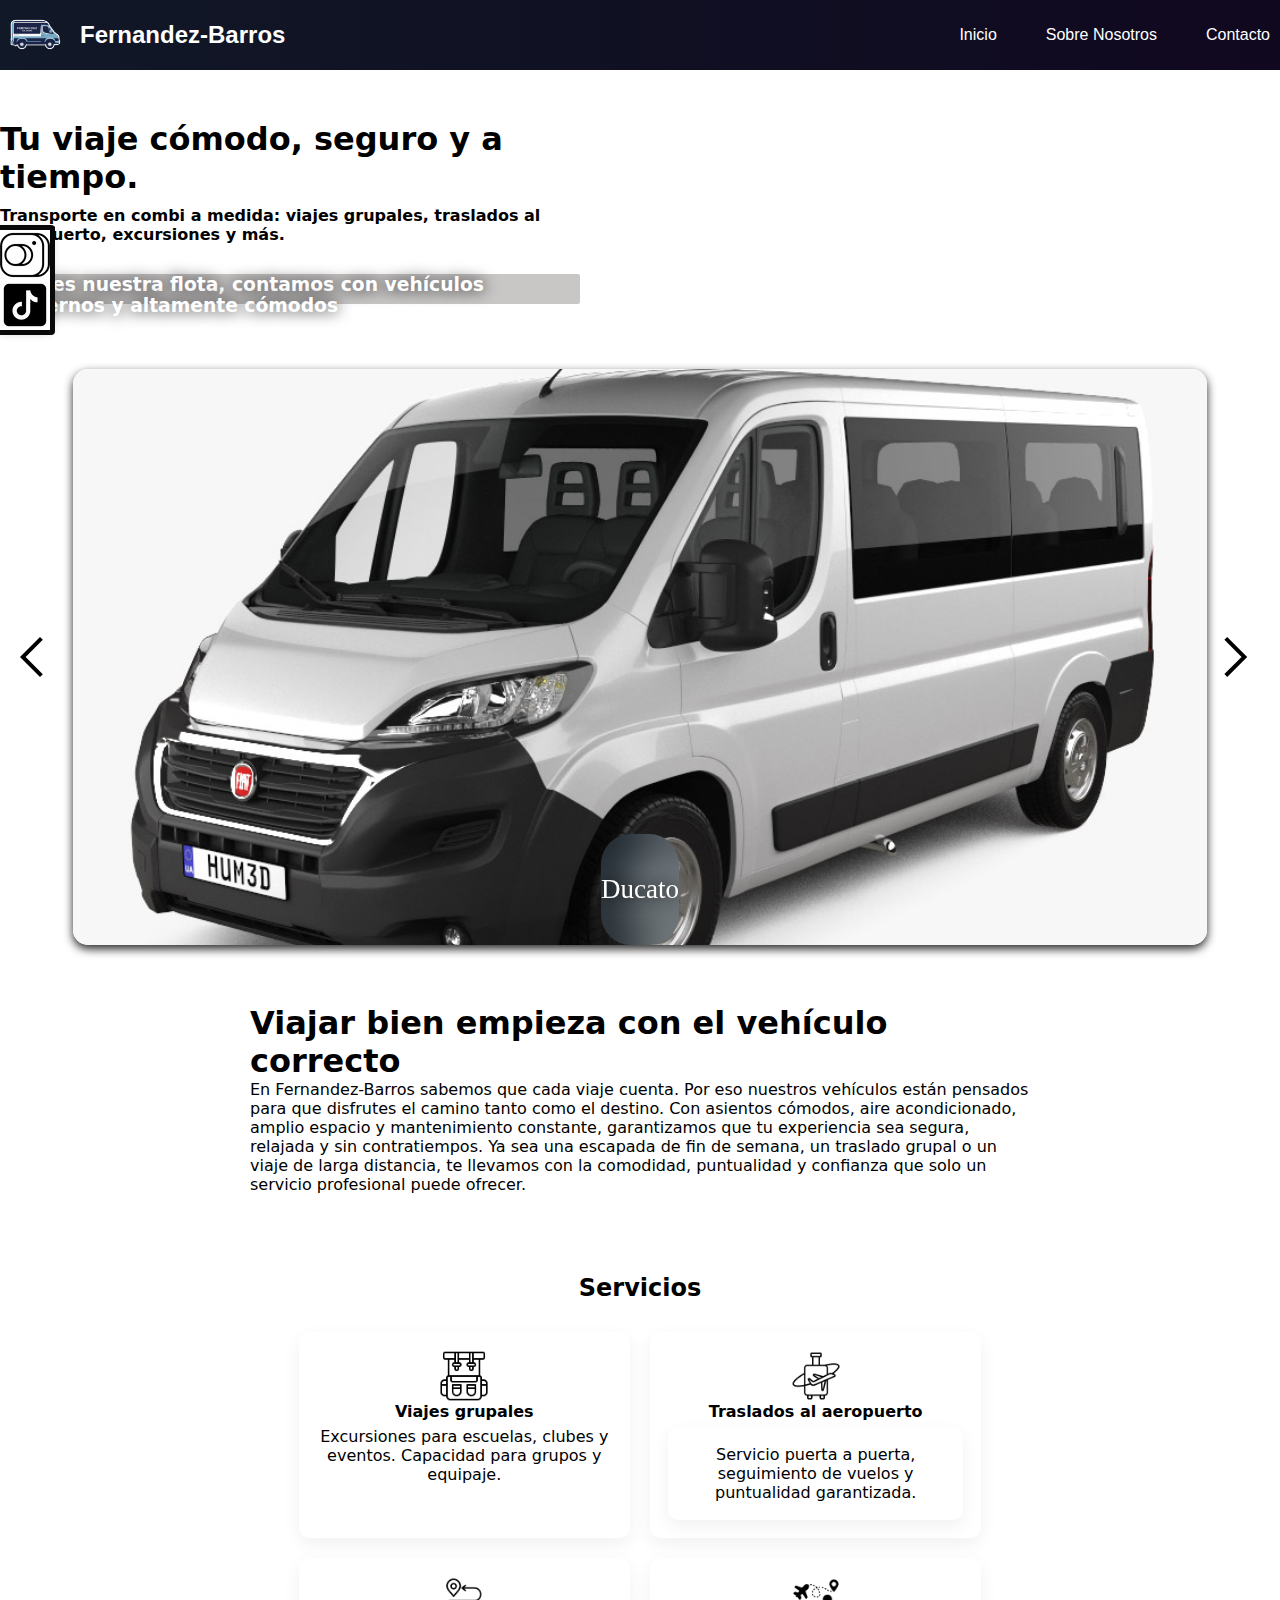
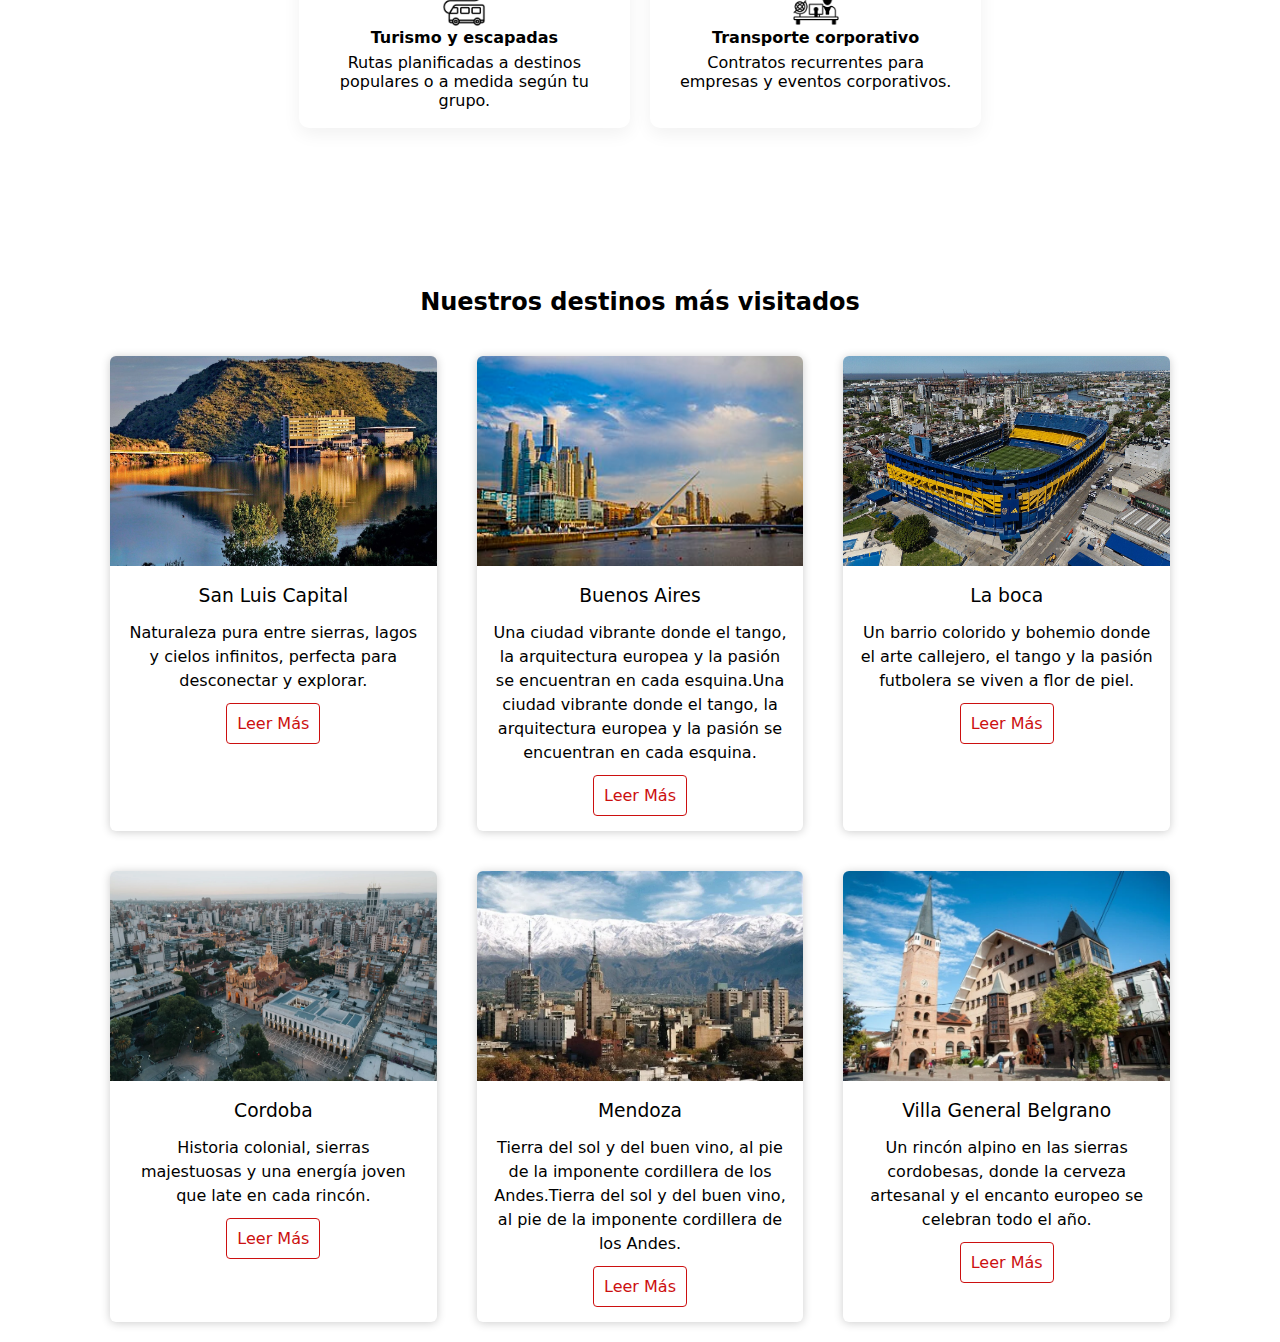
<file: Index.html>
<!DOCTYPE html>
<html lang="en">

<head>
    <meta charset="UTF-8">
    <meta name="viewport" content="width=device-width, initial-scale=1.0">
    <title>Document</title>
    <link rel="stylesheet" href="estilos.css">
</head>

<body>
    <header>
        <div class="logo">
            <img src="Imagenes/Logo.png" alt="F">
            <h2 class="Nombre-empresa">Fernandez-Barros</h2>
        </div>
        <nav class="menu">
            <a href="Index.html" class="nav-link">Inicio</a>
            <a href="Sobre Nostros/SobreNosotros.html" class="nav-link">Sobre Nosotros</a>
            <a href="Formulario/Formulario.html" class="nav-link">Contacto</a>
        </nav>

    </header>
    <div class="partesuperior">
        <h1>Tu viaje cómodo, seguro y a tiempo.</h1>
        <h4>Transporte en combi a medida: viajes grupales, traslados al aeropuerto, excursiones y más.</h4>
        <h3>Esta es nuestra flota, contamos con vehículos modernos y altamente cómodos</h3>

    </div>
    <div class="carrusel">
        <div class="botonizq" id="atras"><img src="Imagenes/atras.svg" alt="flecha-izquierda"></div>
        <div class="slider-carrusel">
            <div id="imagen">
                <img class="div-deslizador" src="Imagenes/Ducato.jpg">
            </div>
            <div class="texto-deslizador" id="texto-deslizador">
                <h3>Ducato</h3>
                <p>Vehículo FIAT Ducato que cuenta con capacidad de 12 pasajeros</p>
            </div>
        </div>
        <div class="botonder" id="adelante"><img src="Imagenes/adelante.svg" alt="flecha-derecha"></div>
    </div>
    <div class="parteinferior">
        <h1>Viajar bien empieza con el vehículo correcto</h1>
        <p>En Fernandez-Barros sabemos que cada viaje cuenta. Por eso nuestros vehículos están pensados para que
            disfrutes el camino tanto como el destino. Con asientos cómodos, aire acondicionado, amplio espacio y
            mantenimiento constante, garantizamos que tu experiencia sea segura, relajada y sin contratiempos. Ya sea
            una escapada de fin de semana, un traslado grupal o un viaje de larga distancia, te llevamos con la
            comodidad, puntualidad y confianza que solo un servicio profesional puede ofrecer.
        </p>
    </div>
    <section id="services" class="section">
        <h2>Servicios</h2>
        <div class="services">
            <div class="card">
                <img src="Imagenes/paquete-de-bolsas.png" alt="">
                <h4>Viajes grupales</h4>
                <p class="muted">Excursiones para escuelas, clubes y eventos. Capacidad para grupos y equipaje.</p>
            </div>
            <div class="card">
                <img src="Imagenes/traslados-aeropuertos.png" alt="">
                <h4>Traslados al aeropuerto</h4>
                <p class="card">Servicio puerta a puerta, seguimiento de vuelos y puntualidad garantizada.</p>
            </div>
            <div class="card">
                <img src="Imagenes/viaje.png" alt="">
                <h4>Turismo y escapadas</h4>
                <p class="muted">Rutas planificadas a destinos populares o a medida según tu grupo.</p>
            </div>
            <div class="card">
                <img src="Imagenes/viajes-empresariales.png" alt="">
                <h4>Transporte corporativo</h4>
                <p class="muted">Contratos recurrentes para empresas y eventos corporativos.</p>
            </div>
        </div>
    </section>
    <section class="section2">
        <h2>Nuestros destinos más visitados</h2>
    </section>
    <div class="contenedor-tarjeta">
        <div class="tarjeta">
            <figure>
                <img src="Imagenes/Potrero de los Funes-1606996478.jpg" alt="">
            </figure>
            <div class="contenido">
                <h3>San Luis Capital</h3>
                <p>Naturaleza pura entre sierras, lagos y cielos infinitos, perfecta para desconectar y explorar.</p>
                <a href="#">Leer Más</a>
            </div>
        </div>
        <div class="tarjeta">
            <figure>
                <img src="Imagenes/PuertoMadero.jpg" alt="">
            </figure>
            <div class="contenido">
                <h3>Buenos Aires</h3>
                <p>Una ciudad vibrante donde el tango, la arquitectura europea y la pasión se encuentran en cada esquina.Una ciudad vibrante donde el tango, la arquitectura europea y la pasión se encuentran en cada esquina.</p>
                <a href="#">Leer Más</a>
            </div>
        </div>
        <div class="tarjeta">
            <figure>
                <img src="Imagenes/LaBombonera.jpg" alt="">
            </figure>
            <div class="contenido">
                <h3>La boca</h3>
                <p>Un barrio colorido y bohemio donde el arte callejero, el tango y la pasión futbolera se viven a flor de piel.</p>
                <a href="#">Leer Más</a>
            </div>
        </div>

    </div>
    <div class="contenedor-tarjeta">
        <div class="tarjeta">
            <figure>
                <img src="Imagenes/Cordoba.jpg" alt="">
            </figure>
            <div class="contenido">
                <h3>    Cordoba</h3>
                <p>Historia colonial, sierras majestuosas y una energía joven que late en cada rincón.</p>
                <a href="#">Leer Más</a>
            </div>
        </div>
        <div class="tarjeta">
            <figure>
                <img src="Imagenes/Mendoza.webp" alt="">
            </figure>
            <div class="contenido">
                <h3>Mendoza</h3>
                <p>Tierra del sol y del buen vino, al pie de la imponente cordillera de los Andes.Tierra del sol y del buen vino, al pie de la imponente cordillera de los Andes.</p>
                <a href="#">Leer Más</a>
            </div>
        </div>
        <div class="tarjeta">
            <figure>
                <img src="Imagenes/VILLA.jpg" alt="">
            </figure>
            <div class="contenido">
                <h3>Villa General Belgrano</h3>
                <p>Un rincón alpino en las sierras cordobesas, donde la cerveza artesanal y el encanto europeo se celebran todo el año.</p>
                <a href="#">Leer Más</a>
            </div>
        </div>

    </div>
    <div class="contenedor-barra">
        <div class="iconosocial">
            <a href="https://www.instagram.com" class="icono-insta">
                <span id="title">Instagram</span>
                <img src="Imagenes/icons8-instagram.gif" alt="Insta">
            </a>
            <a href="https://www.tiktok.com" class="icono-tiktok">
                <span id="title">TikTok</span>
                <img src="Imagenes/icons8-tik-tok.gif" alt="">
            </a>
        </div>
    </div>
</body>
<script src="JS.js"></script>

</html>
</file>
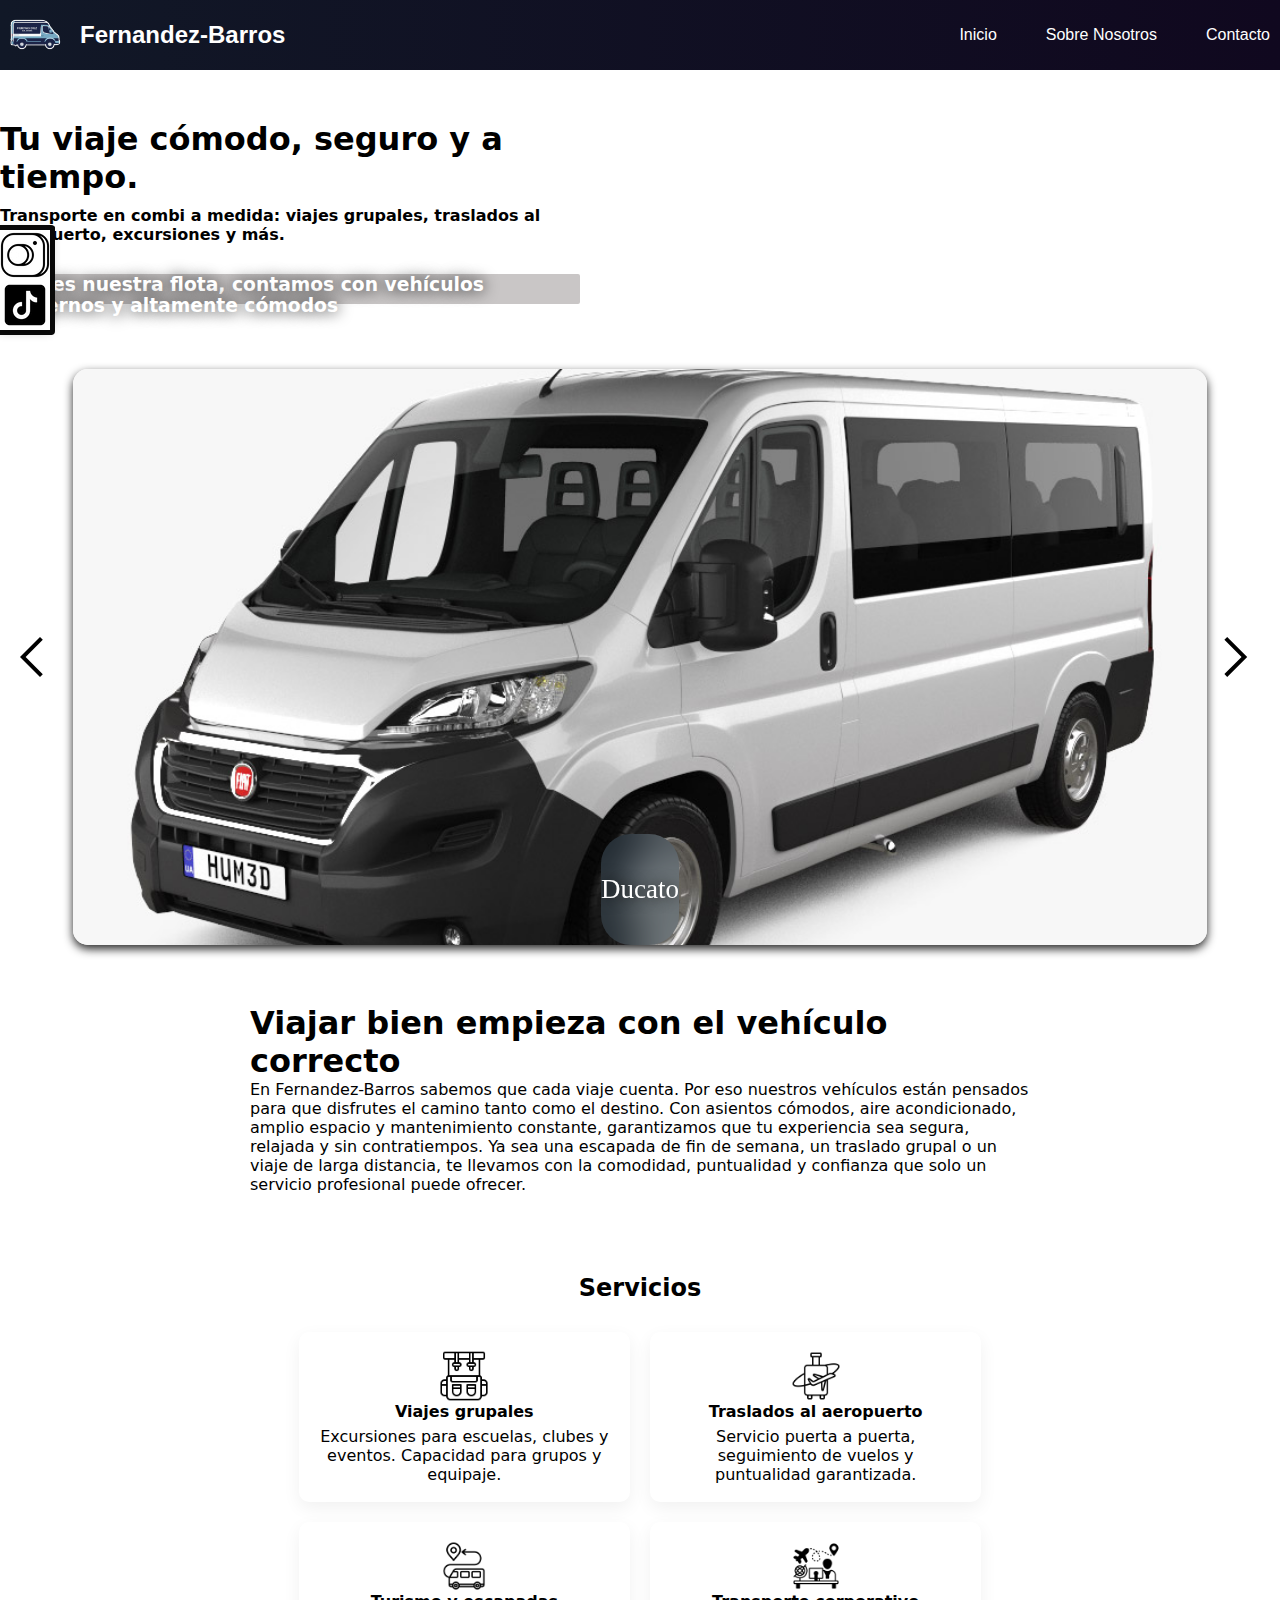
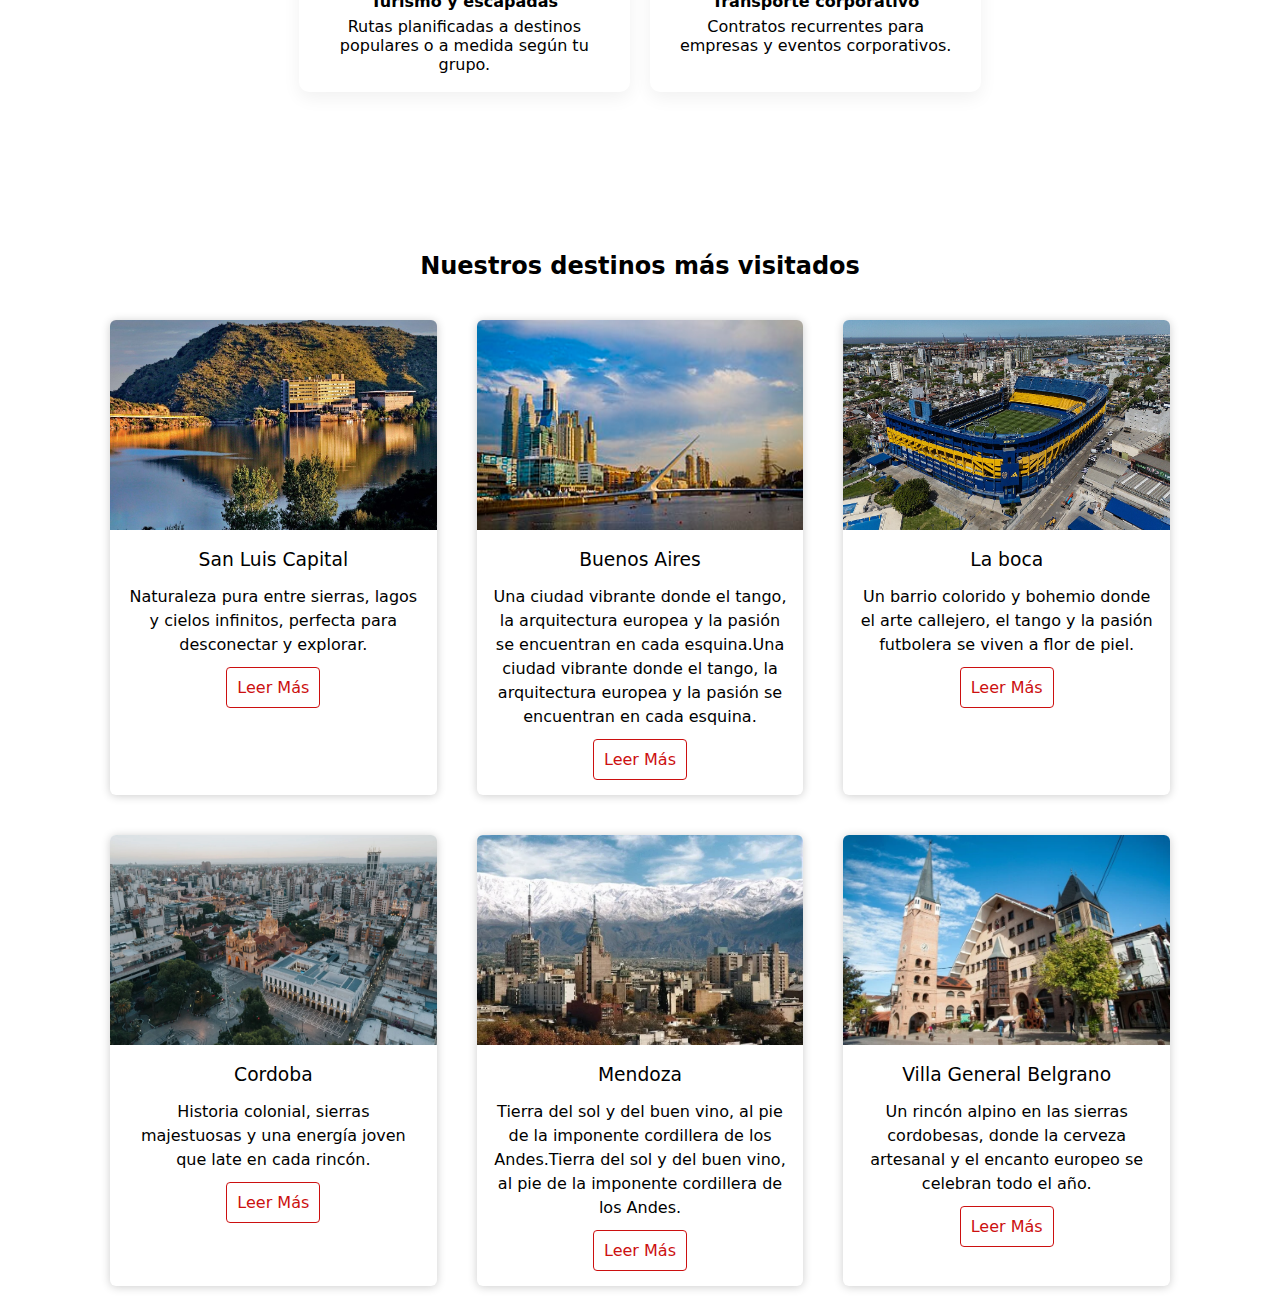
<file: index.html>
<!DOCTYPE html>
<html lang="en">

<head>
    <meta charset="UTF-8">
    <meta name="viewport" content="width=device-width, initial-scale=1.0">
    <title>Integrador web 1 Fernandez-Barros</title>
    <link rel="stylesheet" href="estilos.css">
</head>

<body>
    <header>
        <div class="logo">
            <img src="Imagenes/Logo.png" alt="F">
            <h2 class="Nombre-empresa">Fernandez-Barros</h2>
        </div>
        <nav class="menu">
            <a href="index.html" class="nav-link">Inicio</a>
            <a href="Sobre Nostros/SobreNosotros.html" class="nav-link">Sobre Nosotros</a>
            <a href="Formulario/Formulario.html" class="nav-link">Contacto</a>
        </nav>

    </header>
    <div class="partesuperior">
        <h1>Tu viaje cómodo, seguro y a tiempo.</h1>
        <h4>Transporte en combi a medida: viajes grupales, traslados al aeropuerto, excursiones y más.</h4>
        <h3>Esta es nuestra flota, contamos con vehículos modernos y altamente cómodos</h3>

    </div>
    <div class="carrusel">
        <div class="botonizq" id="atras"><img src="Imagenes/atras.svg" alt="flecha-izquierda"></div>
        <div class="slider-carrusel">
            <div id="imagen">
                <img class="div-deslizador" src="Imagenes/Ducato.jpg">
            </div>
            <div class="texto-deslizador" id="texto-deslizador">
                <h3>Ducato</h3>
                <p>Vehículo FIAT Ducato que cuenta con capacidad de 12 pasajeros</p>
            </div>
        </div>
        <div class="botonder" id="adelante"><img src="Imagenes/adelante.svg" alt="flecha-derecha"></div>
    </div>
    <div class="parteinferior">
        <h1>Viajar bien empieza con el vehículo correcto</h1>
        <p>En Fernandez-Barros sabemos que cada viaje cuenta. Por eso nuestros vehículos están pensados para que
            disfrutes el camino tanto como el destino. Con asientos cómodos, aire acondicionado, amplio espacio y
            mantenimiento constante, garantizamos que tu experiencia sea segura, relajada y sin contratiempos. Ya sea
            una escapada de fin de semana, un traslado grupal o un viaje de larga distancia, te llevamos con la
            comodidad, puntualidad y confianza que solo un servicio profesional puede ofrecer.
        </p>
    </div>
    <section id="services" class="section">
        <h2>Servicios</h2>
        <div class="services">
            <div class="card">
                <img src="Imagenes/paquete-de-bolsas.png" alt="">
                <h4>Viajes grupales</h4>
                <p>Excursiones para escuelas, clubes y eventos. Capacidad para grupos y equipaje.</p>
            </div>
            <div class="card">
                <img src="Imagenes/traslados-aeropuertos.png" alt="">
                <h4>Traslados al aeropuerto</h4>
                <p>Servicio puerta a puerta, seguimiento de vuelos y puntualidad garantizada.</p>
            </div>
            <div class="card">
                <img src="Imagenes/viaje.png" alt="">
                <h4>Turismo y escapadas</h4>
                <p>Rutas planificadas a destinos populares o a medida según tu grupo.</p>
            </div>
            <div class="card">
                <img src="Imagenes/viajes-empresariales.png" alt="">
                <h4>Transporte corporativo</h4>
                <p>Contratos recurrentes para empresas y eventos corporativos.</p>
            </div>
        </div>
    </section>
    <section class="section2">
        <h2>Nuestros destinos más visitados</h2>
    </section>
    <div class="contenedor-tarjeta">
        <div class="tarjeta">
            <figure>
                <img src="Imagenes/Potrero de los Funes-1606996478.jpg" alt="">
            </figure>
            <div class="contenido">
                <h3>San Luis Capital</h3>
                <p>Naturaleza pura entre sierras, lagos y cielos infinitos, perfecta para desconectar y explorar.</p>
                <a href="#">Leer Más</a>
            </div>
        </div>
        <div class="tarjeta">
            <figure>
                <img src="Imagenes/PuertoMadero.jpg" alt="">
            </figure>
            <div class="contenido">
                <h3>Buenos Aires</h3>
                <p>Una ciudad vibrante donde el tango, la arquitectura europea y la pasión se encuentran en cada
                    esquina.Una ciudad vibrante donde el tango, la arquitectura europea y la pasión se encuentran en
                    cada esquina.</p>
                <a href="#">Leer Más</a>
            </div>
        </div>
        <div class="tarjeta">
            <figure>
                <img src="Imagenes/LaBombonera.jpg" alt="">
            </figure>
            <div class="contenido">
                <h3>La boca</h3>
                <p>Un barrio colorido y bohemio donde el arte callejero, el tango y la pasión futbolera se viven a flor
                    de piel.</p>
                <a href="#">Leer Más</a>
            </div>
        </div>

    </div>
    <div class="contenedor-tarjeta">
        <div class="tarjeta">
            <figure>
                <img src="Imagenes/Cordoba.jpg" alt="">
            </figure>
            <div class="contenido">
                <h3> Cordoba</h3>
                <p>Historia colonial, sierras majestuosas y una energía joven que late en cada rincón.</p>
                <a href="#">Leer Más</a>
            </div>
        </div>
        <div class="tarjeta">
            <figure>
                <img src="Imagenes/Mendoza.webp" alt="">
            </figure>
            <div class="contenido">
                <h3>Mendoza</h3>
                <p>Tierra del sol y del buen vino, al pie de la imponente cordillera de los Andes.Tierra del sol y del
                    buen vino, al pie de la imponente cordillera de los Andes.</p>
                <a href="#">Leer Más</a>
            </div>
        </div>
        <div class="tarjeta">
            <figure>
                <img src="Imagenes/VILLA.jpg" alt="">
            </figure>
            <div class="contenido">
                <h3>Villa General Belgrano</h3>
                <p>Un rincón alpino en las sierras cordobesas, donde la cerveza artesanal y el encanto europeo se
                    celebran todo el año.</p>
                <a href="#">Leer Más</a>
            </div>
        </div>

    </div>
    <div class="contenedor-barra">
        <div class="iconosocial">
            <a href="https://www.instagram.com" class="icono-insta">
                <span id="title">Instagram</span>
                <img src="Imagenes/icons8-instagram.gif" alt="Insta">
            </a>
            <a href="https://www.tiktok.com" class="icono-tiktok">
                <span id="title">TikTok</span>
                <img src="Imagenes/icons8-tik-tok.gif" alt="">
            </a>
        </div>
    </div>
</body>
<script src="js.js"></script>

</html>
</file>
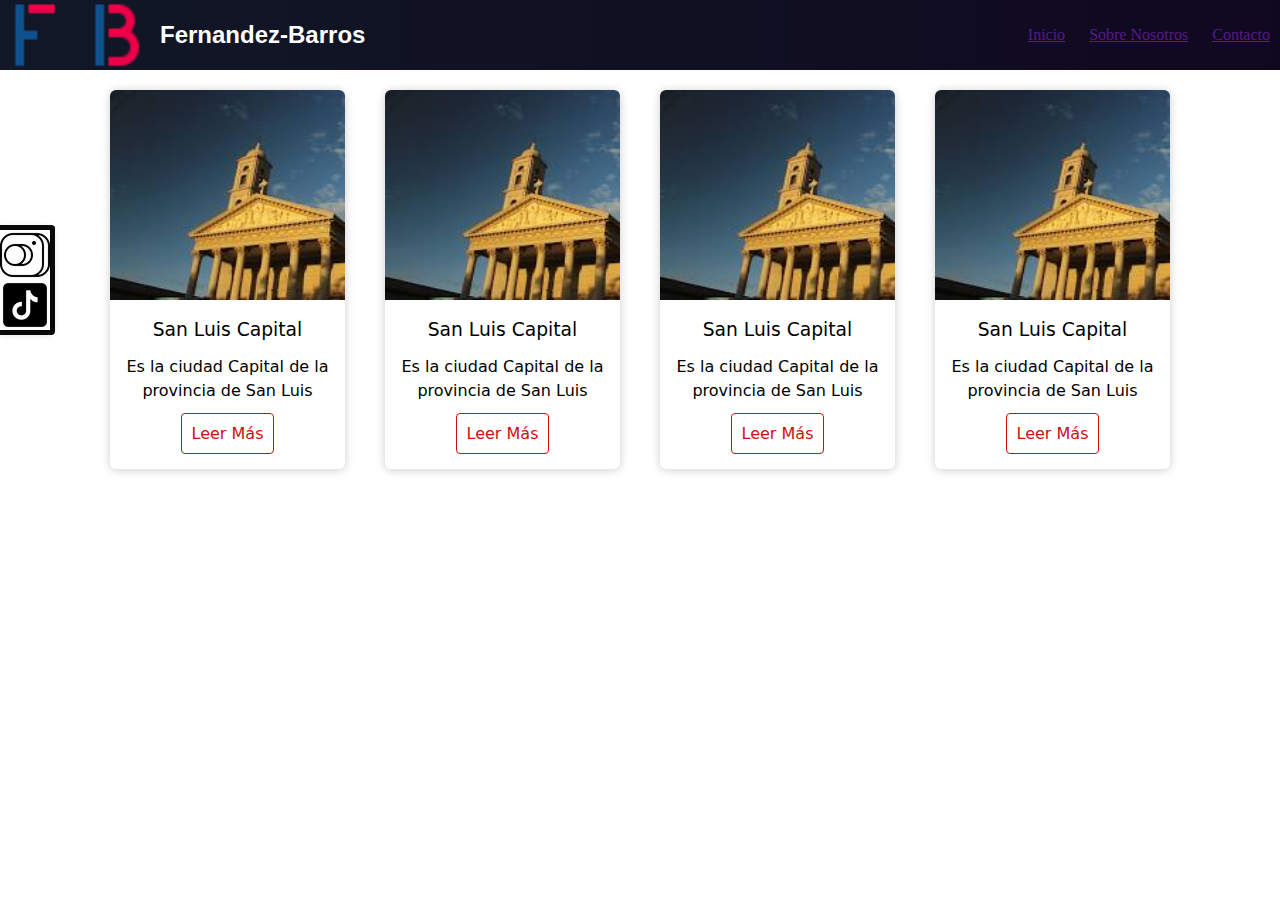
<file: Destinos.html>
<!DOCTYPE html>
<html lang="en">

<head>
    <meta charset="UTF-8">
    <meta name="viewport" content="width=device-width, initial-scale=1.0">
    <link rel="stylesheet" href="estilos.css">
    <title>Document</title>
</head>

<body>
    <header>
        <div class="logo">
            <img src="Imagenes/icons8-f-32.png" alt="F">
            <img src="Imagenes/icons8-b-32.png" alt="B">
            <h2 class="Nombre-empresa">Fernandez-Barros</h2>
        </div>
        <nav>
            <a href="" class="nav-link">Inicio</a>
            <a href="" class="nav-link">Sobre Nosotros</a>
            <a href="" class="nav-link">Contacto</a>
        </nav>
    </header>

    <div class="contenedor-tarjeta">
        <div class="tarjeta">
            <figure>
                <img src="Imagenes/San Luis.jpeg" alt="">
            </figure>
            <div class="contenido">
                <h3>San Luis Capital</h3>
                <p>Es la ciudad Capital de la provincia de San Luis</p>
                <a href="#">Leer Más</a>
            </div>
        </div>
        <div class="tarjeta">
            <figure>
                <img src="Imagenes/San Luis.jpeg" alt="">
            </figure>
            <div class="contenido">
                <h3>San Luis Capital</h3>
                <p>Es la ciudad Capital de la provincia de San Luis</p>
                <a href="#">Leer Más</a>
            </div>
        </div>
        <div class="tarjeta">
            <figure>
                <img src="Imagenes/San Luis.jpeg" alt="">
            </figure>
            <div class="contenido">
                <h3>San Luis Capital</h3>
                <p>Es la ciudad Capital de la provincia de San Luis</p>
                <a href="#">Leer Más</a>
            </div>
        </div>
        <div class="tarjeta">
            <figure>
                <img src="Imagenes/San Luis.jpeg" alt="">
            </figure>
            <div class="contenido">
                <h3>San Luis Capital</h3>
                <p>Es la ciudad Capital de la provincia de San Luis</p>
                <a href="#">Leer Más</a>
            </div>
        </div>
    </div>
    <div class="contenedor-barra">
        <div class="iconosocial">
            <a href="https://www.instagram.com" class="icono-insta">
                <span id="title">Instagram</span>
                <img src="Imagenes/icons8-instagram.gif" alt="Insta">
            </a>
            <a href="https://www.tiktok.com" class="icono-tiktok">
                <span id="title">TikTok</span>
                <img src="Imagenes/icons8-tik-tok.gif" alt="">
            </a>
        </div>
</body>

</html>
</file>
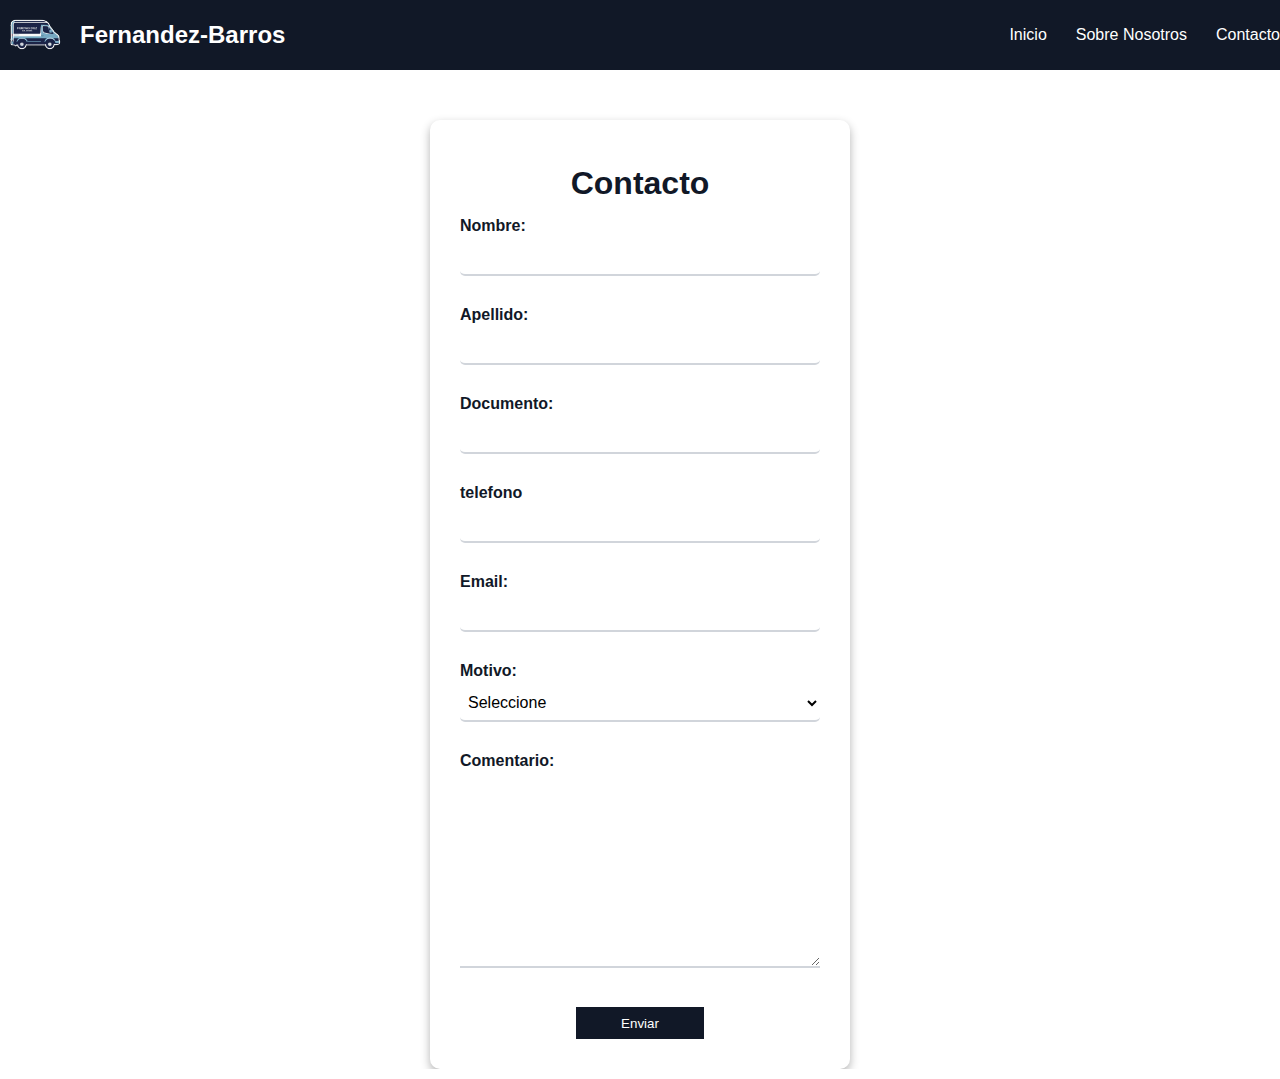
<file: Formulario/Formulario.html>
<!DOCTYPE html>
<html lang="en">

<head>
    <meta charset="UTF-8">
    <meta name="viewport" content="width=device-width, initial-scale=1.0">
    <title>Contacto</title>
    <link rel="stylesheet" href="EstiloFormulario.css">
</head>

<body>
    <header>
        <div class="logo">
            <img src="Imagenes/Logo.png" alt="F">
            <h2 class="Nombre-empresa">Fernandez-Barros</h2>
        </div>
        <nav class="menu">
            <a href="../index.html" class="nav-link">Inicio</a>
            <a href="../Sobre Nostros/SobreNosotros.html" class="nav-link">Sobre Nosotros</a>
            <a href="Formulario.html" class="nav-link">Contacto</a>
        </nav>
    </header>

    <form id="formulario" action="" novalidate>
        <h1> Contacto</h1>
        <div>
            <label for="nombre"> Nombre:</label>
            <input type="text" id="nombre" name="nombre" pattern="[A-Za-zÁÉÍÓÚáéíóúñÑ ]+" required>
        </div>
        <div>
            <label for="apellido"> Apellido:</label>
            <input type="text" id="apellido" name="apellido" pattern="[A-Za-zÁÉÍÓÚáéíóúñÑ ]+" required>
        </div>
        <div>
            <label for="dni"> Documento:</label>
            <input type="text" id="dni" name="dni" minlength="7" maxlength="8" required>
        </div>
        <div>
            <label for="telefono"> telefono</label>
            <input type="text" id="telefono" name="telefono" minlength="7" maxlength="15" required>
        </div>
        <div>
            <label for="email"> Email:</label>
            <input type="text" id="email" name="email" required>
        </div>
        <div>
            <label for="motivo"> Motivo:</label>
            <select id="motivo" name="motivo" required>
                <option value="">Seleccione</option>
                <option value="viaje">Viaje Larga Distancia</option>
                <option value="recorrido">Recorrido por la Ciudad</option>
                <option value="traslado">Traslado empresarial</option>
            </select>
        </div>
        <div>
            <label for="comentario"> Comentario:</label>
            <textarea id="comentario" name="comentario" rows="10" cols="10" required></textarea>
        </div>
        <div class="center">
            <button type="submit">Enviar</button>
        </div>
    </form>
    <div id="errores"></div>
    <div id="mensajes" class="mensajes"></div>
</body>
<script defer src="JsFormulario.js"> </script>

</html>
</file>
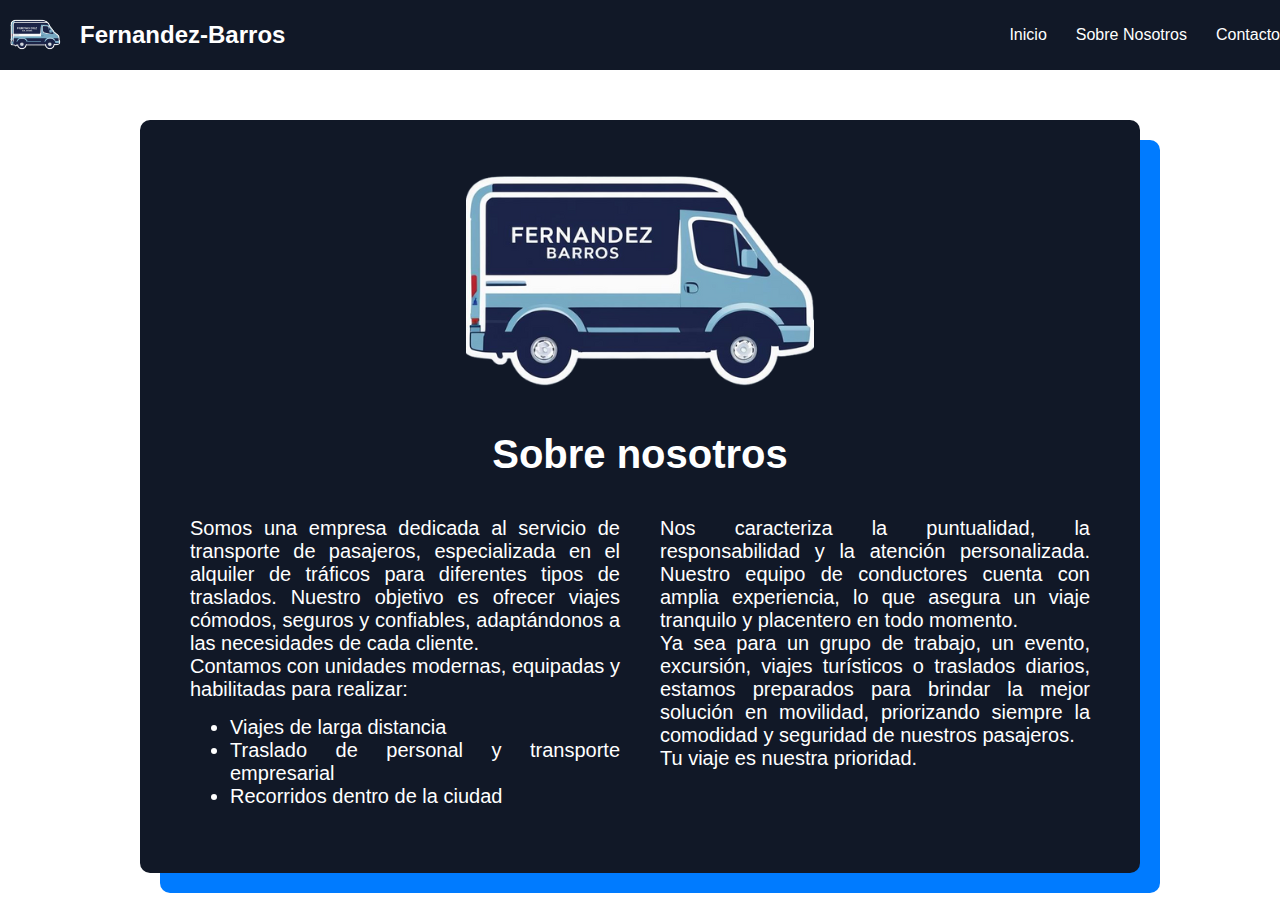
<file: Sobre Nostros/SobreNosotros.html>
<!DOCTYPE html>
<html lang="en">

<head>
  <meta charset="UTF-8">
  <meta name="viewport" content="width=device-width, initial-scale=1.0">
  <title>Sobre Nostros</title>
   <link rel="stylesheet" href="EstiloSobreNostros.css">
</head>

<body>
    <header>
        <div class="logo">
            <img src="Imagenes/Logo.png" alt="F">
            <h2 class="Nombre-empresa">Fernandez-Barros</h2>
        </div>
        <nav class="menu">
            <a href="../Index.html" class="nav-link">Inicio</a>
            <a href="SobreNosotros.html" class="nav-link">Sobre Nosotros</a>
            <a href="../Formulario/Formulario.html" class="nav-link">Contacto</a>
        </nav>

    </header>
    <section class="nosotros">
    <div class="imagen">
        <img src="Imagenes/Logo2.png">
    </div>
    <h1> Sobre nosotros </h1>
    
    <div class= "columnas">
        <div class="columna">
            <p>Somos una empresa dedicada al servicio de transporte de pasajeros, especializada en el alquiler de tráficos para diferentes tipos de traslados. Nuestro objetivo es ofrecer viajes cómodos, seguros y confiables, adaptándonos a las necesidades de cada cliente.<br>

                Contamos con unidades modernas, equipadas y habilitadas para realizar:<br>
                <ul>
                    <li>Viajes de larga distancia</li>
                    <li>Traslado de personal y transporte empresarial </li>
                    <li>Recorridos dentro de la ciudad </li>
                </ul>
            </p>
        </div>
        <div class = "columna"> 
            <p>Nos caracteriza la puntualidad, la responsabilidad y la atención personalizada. Nuestro equipo de conductores cuenta con amplia experiencia, lo que asegura un viaje tranquilo y placentero en todo momento.<br>

                Ya sea para un grupo de trabajo, un evento, excursión, viajes turísticos o traslados diarios, estamos preparados para brindar la mejor solución en movilidad, priorizando siempre la comodidad y seguridad de nuestros pasajeros.<br>

                Tu viaje es nuestra prioridad.
            </p>
        </div>
    </div>
    </section>
</body>

</html>
</file>
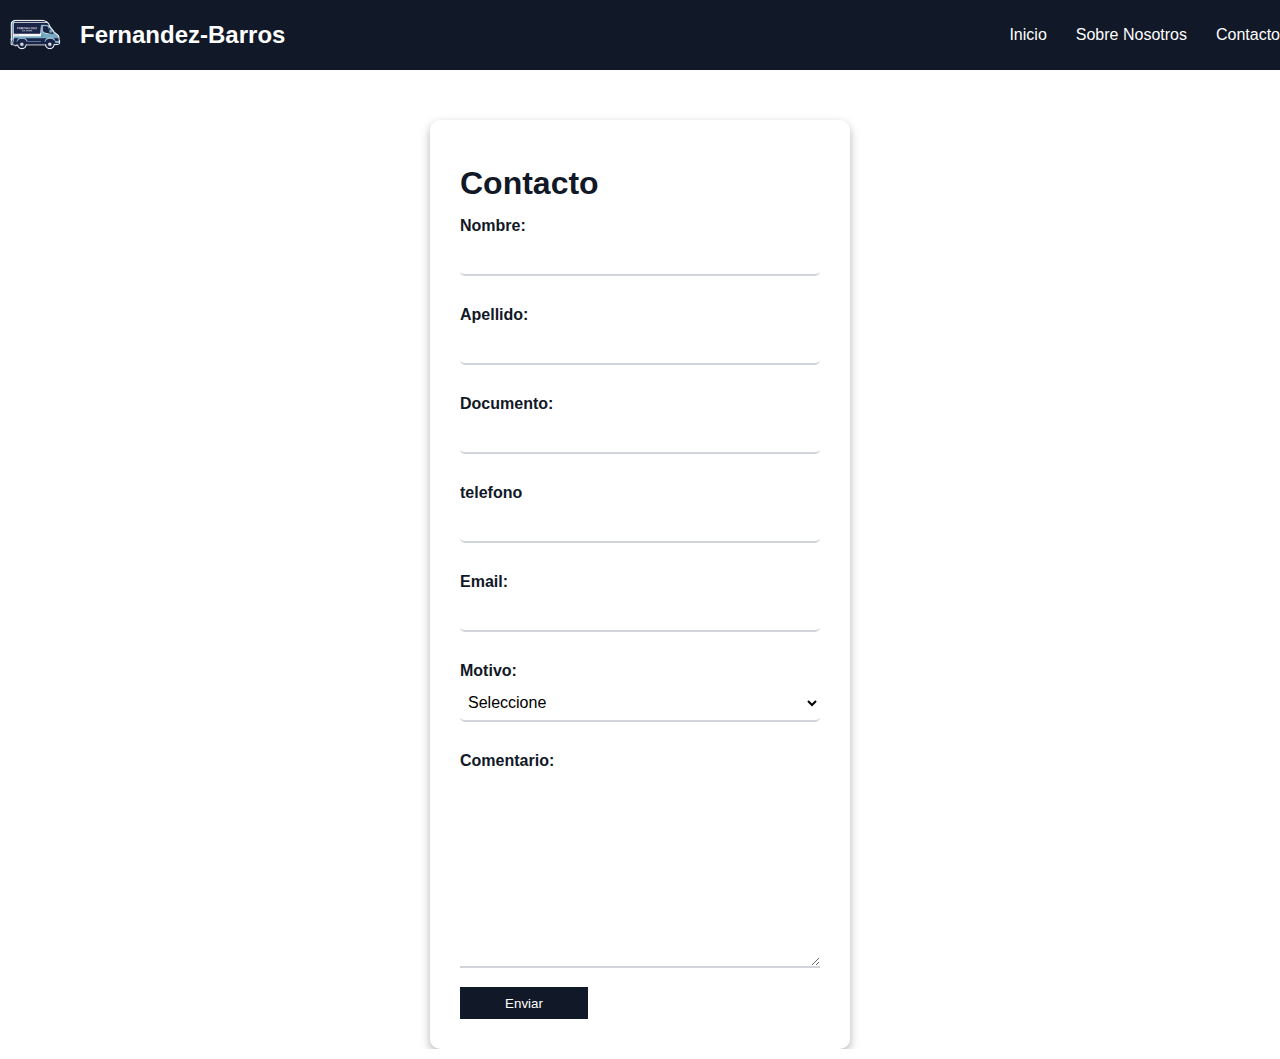
<file: Integrador/Formulario/Formulario.html>
<!DOCTYPE html>
<html lang="en">

<head>
  <meta charset="UTF-8">
  <meta name="viewport" content="width=device-width, initial-scale=1.0">
  <title>Contacto</title>
    <link rel="stylesheet" href="EstiloFormulario.css">
</head>

<body>
   <header>
        <div class="logo">
            <img src="Imagenes/Logo.png" alt="F">
            <h2 class="Nombre-empresa">Fernandez-Barros</h2>
        </div>
        <nav class="menu">
            <a href="../Index.html" class="nav-link">Inicio</a>
            <a href="../Sobre Nostros/SobreNosotros.html" class="nav-link">Sobre Nosotros</a>
            <a href="Formulario.html" class="nav-link">Contacto</a>
        </nav>
    </header> 

    <form id = "formulario" action="" >
        <h1> Contacto</h1>
        <div> 
            <label for = "nombre"> Nombre:</label>
            <input type = "text" id="nombre" name="nombre" pattern="[A-Za-zÁÉÍÓÚáéíóúñÑ ]+" required>
        </div>
        <div>
            <label for ="apellido"> Apellido:</label>
            <input type = "text" id="apellido" name="apellido" pattern="[A-Za-zÁÉÍÓÚáéíóúñÑ ]+" required>
        </div>
        <div>
            <label for = "dni"> Documento:</label>
            <input type = "text" id="dni" name="dni" minlength="7" maxlength="8" required> 
        </div>
        <div>
            <label for = "telefono"> telefono</label>
            <input type = "text" id="telefono" name="telefono" minlength="7" maxlength="15" required>
        </div>
        <div>
            <label for = "email"> Email:</label>
            <input type = "text" id="email" name="email" required>
        </div>
        <div>
            <label for = "motivo"> Motivo:</label>
            <select id="motivo" name="motivo"  required>
                <option value="">Seleccione</option>
                <option value="viaje">Viaje Larga Distancia</option>
                <option value="recorrido">Recorrido por la Ciudad</option>
                <option value="traslado">Traslado empresarial</option>
            </select>
        </div>
        <div> 
            <label for = "comentario"> Comentario:</label>
            <textarea id = "comentario" name ="comentario" rows="10" cols="10" required></textarea>
        </div>
        <div class="center">
            <button type="submit">Enviar</button>
        </div>
    </form>
    <div id="errores"></div>
    <div id = "mensajes" class = "mensajes"></div>
</body>
<script defer src ="JsFormulario.js"> </script>
</html>
</file>
<file: estilos.css>
* {
    padding: 0;
    margin: 0;
    box-sizing: border-box;
}

body {
    height: auto;
    display: flex;
    flex-direction: column;
    align-items: center;
    justify-self: center;
    background: #FFFFFF;
    background: linear-gradient(to right, #FFFFFF, #FFFFFF);
    padding: 0px;
    margin: 0px;
    width: 100%;
}

header {
    display: flex;
    justify-content: space-between;
    height: 70px;
    background-color: #111827;
    background: linear-gradient(to right, #111827, #10081f);
    align-items: center;
    width: 100%;
    box-sizing: border-box;
}

.logo {
    color: #FFFFFF;
    display: flex;
    align-items: center;
    height: 100%;
    font-family: Arial, Helvetica, sans-serif;
}

.logo img {
    margin-right: 10px;
    height: 100%;
    width: auto;
}

.menu a {
    text-decoration: none;
    color: #FFFFFF;
    margin-left: 25px;
    font-size: 16px;
    font-weight: 500;
    transition: 0.3s;
    padding-bottom: 4px;
    font-family: Arial, Helvetica, sans-serif;
}

.menu a:hover {
    color: #007bff;
    border-bottom: 2px solid #007bff;
}

nav a {
    padding: 10px;
}

.div-deslizador img {
    width: 100%;
    height: 100%;
    object-fit: cover;
    border-radius: 5px;
}

.div-deslizador {
    box-shadow: 0px 4px 10px 0px rgba(0, 0, 0, 0.85);
    height: 576px;
    width: 1134px;
    border-radius: 15px;
    margin: 5px;
    object-fit: cover;

}

.partesuperior {
    display: flex;
    text-align: left;
    flex-direction: column;
    margin-right: 700px;
    margin-top: 50px;
    font-family: system-ui, -apple-system, BlinkMacSystemFont, 'Segoe UI', Roboto, Oxygen, Ubuntu, Cantarell, 'Open Sans', 'Helvetica Neue', sans-serif;
}

.partesuperior h1 {
    margin-bottom: 10px;
}

.partesuperior h3 {
    margin-top: 30px;
    margin-bottom: 10px;
    background-color: #c9c6c6;
    color: white;
    border-radius: 2px;
    height: 30px;
    text-shadow: 0px 0px 15px black;
    box-shadow: #eee8e8;
}

.parteinferior {
    display: flex;
    text-align: left;
    flex-direction: column;
    margin-left: 250px;
    margin-right: 250px;
    font-family: system-ui, -apple-system, BlinkMacSystemFont, 'Segoe UI', Roboto, Oxygen, Ubuntu, Cantarell, 'Open Sans', 'Helvetica Neue', sans-serif;
}

.section {
    text-align: center;
    margin: 80px auto;
    padding: 0 20px;
    max-width: 1000px;
    font-family: system-ui, -apple-system, BlinkMacSystemFont, 'Segoe UI', Roboto, Oxygen, Ubuntu, Cantarell, 'Open Sans', 'Helvetica Neue', sans-serif;
}

.section2 {
    text-align: center;
    margin: 80px auto 20px;
    padding: 0 20px;
    font-family: system-ui, -apple-system, BlinkMacSystemFont, 'Segoe UI', Roboto, Oxygen, Ubuntu, Cantarell, 'Open Sans', 'Helvetica Neue', sans-serif;
}

.services {
    display: grid;
    grid-template-columns: repeat(auto-fit, minmax(220px, 1fr));
    gap: 20px;
    margin-top: 30px;
    padding: 0 20px;

}


.card {
    display: flex;
    flex-direction: column;
    background: #fff;
    border-radius: 10px;
    padding: 18px;
    box-shadow: 0 6px 18px rgba(0, 0, 0, .06);
    align-items: center;
    text-align: center;
    font-family: system-ui, -apple-system, BlinkMacSystemFont, 'Segoe UI', Roboto, Oxygen, Ubuntu, Cantarell, 'Open Sans', 'Helvetica Neue', sans-serif;
}

.card img {
    height: 52px;
    width: 52px;
}

.card h4 {
    margin: 0 0 6px
}



.carrusel {
    display: flex;
    align-items: center;
    justify-content: center;
    overflow: hidden;
    width: 100%;
    height: auto;
    margin: 40px 0;
    padding: 10px;
}

.slider-carrusel {
    display: flex;
    flex-direction: column;
    align-items: center;
    justify-content: end;
}

.texto-deslizador {
    overflow: hidden;
    position: absolute;
    flex-direction: column;
    transform: translateY(0px);
    margin-bottom: 9px;
    backdrop-filter: blur(20px);
    background-color: rgba(63, 106, 138, 0.21);
    display: flex;
    align-items: center;
    justify-content: center;
    border-radius: 30px;
}

.texto-deslizador h3 {
    text-shadow: 0px 0px 15px black;
    padding-top: 40px;
    color: white;
    font-weight: 300;
    font-size: 27px;
}

.texto-deslizador p {
    align-items: center;
    padding: 20px;
    color: white;
    font-size: 0px;
}

.slider-carrusel:hover .texto-deslizador {
    transition: height 1s, transform 1s, background-color 1s;
    transform: translateY(-150px);
    height: 300px;
    background-color: rgba(128, 136, 141, 0.09);
}

.slider-carrusel:hover .texto-deslizador p {
    transition: font-size 0s .2s linear;
    font-size: 23px;
    font-weight: 300;

    text-shadow: 0px 0px 10px #000000;
}

.contenedor-barra {
    width: 100%;
    max-width: 55px;
    position: fixed;
    left: 0;
    top: 25%;
    height: 100%;
    max-height: 110px;
    background-color: rgb(10, 10, 10);
    border-top: 5px solid rgb(10, 10, 10);
    border-right: 5px solid rgb(10, 10, 10);
    border-radius: 0px 4px 4px 0px;
}

.contenedor-barra a {
    display: flex;
    width: 50px;
    height: 50px;
    line-height: 50px;
    text-align: center;
    text-decoration: none;
    font-size: 18px;
    position: relative;
    transition: all 500ms ease;
    color: #fff;
}

.contenedor-barra:hover a {
    background: #1c1c1c;
}

.contenedor-barra #title {
    position: absolute;
    background: #1c1c1c;
    padding: 0px 8px;
    height: 30px;
    line-height: 30px;
    text-align: center;
    border-radius: 3px;
    font-size: 15px;
    top: 12px;
    left: 0px;
    transition: all 500ms ease;
    opacity: 0;
    visibility: hidden;
    z-index: -1;
}

.contenedor-barra a:hover #title {
    opacity: 1;
    visibility: visible;
    left: 64px;
}

.contenedor-barra #title:after {
    position: absolute;
    content: "";
    border-left: 7px solid transparent;
    border-right: 6px solid #1c1c1c;
    border-top: 7px solid transparent;
    border-bottom: 7px solid transparent;
    right: 100%;
    top: 8px;
}

.iconosocial {
    transition: all 0.4s;
    transform: translateX(0%);
    box-shadow: 0px 1px 10px rgba(0, 0, 0, 0.3);
}

.contenedor-barra .icono-insta {
    background: #e4dfe2;
    border-radius: 5px;
}

.contenedor-barra .icono-tiktoka {
    background: #201e1f;
    border-radius: 0px 0px 5px 0px;
}

.contenedor-tarjeta {
    display: flex;
    width: 100%;
    max-width: 1100px;
}

.tarjeta {
    width: 100%;
    margin: 20px;
    border-radius: 6px;
    overflow: hidden;
    background: #fff;
    box-shadow: 0px 1px 10px rgba(0, 0, 0, 0.2);
    cursor: default;
    transition: all 400ms ease;
    font-family: system-ui, -apple-system, BlinkMacSystemFont, 'Segoe UI', Roboto, Oxygen, Ubuntu, Cantarell, 'Open Sans', 'Helvetica Neue', sans-serif;

}

.tarjeta:hover {
    box-shadow: 5px 5px 20px rgba(0, 0, 0, 0.4);
    transform: translateY(-3%);
}

.tarjeta img {
    width: 100%;
    height: 210px;

}


.tarjeta .contenido {
    padding: 15px;
    text-align: center;
}

.tarjeta .contenido p {
    line-height: 1.5;
    color: 6a6a6a;
}

.tarjeta .contenido h3 {
    font-weight: 400;
    margin-bottom: 15px;
}

.tarjeta .contenido a {
    text-decoration: none;
    display: inline-block;
    padding: 10px;
    margin-top: 10px;
    color: #cc1010;
    border: 1px solid #cc1010;
    border-radius: 4px;
    transition: all 400ms ease;
}
</file>
<file: Formulario/EstiloFormulario.css>
* {
    padding: 0;
    margin: 0;
    box-sizing: border-box;
}

body {
    height: 100vh;
    display: flex;
    flex-direction: column;
    align-items: center;
    justify-self: center;
    background: #FFFFFF;
    background: linear-gradient(to right, #FFFFFF, #FFFFFF);
    padding: 0px;
    margin: 0px;
    width: 100%;
    margin-bottom: 100px;
}

header {
    display: flex;
    justify-content: space-between;
    height: 70px;
    background-color: #111827;
    align-items: center;
    width: 100%;
    box-sizing: border-box;

}




.logo {
    color: #FFFFFF;
    display: flex;
    align-items: center;
    height: 100%; 
    font-family: Arial, Helvetica, sans-serif;   
}

.logo img {
    margin-right: 10px;
     height: 100%;    
    width: auto; 
}

.menu a {
  text-decoration: none;
  color: #FFFFFF;       
  margin-left: 25px;  
  font-size: 16px;
  font-weight: 500;
  transition: 0.3s;    
  padding-bottom: 4px; 
  font-family: Arial, Helvetica, sans-serif;   
}

.menu a:hover {
  color: #007bff;          
  border-bottom: 2px solid #007bff; 
}

form {
      background-color: white;
      padding: 30px;
      border-radius: 10px;
      box-shadow: 0 4px 10px rgba(0,0,0,0.3);
      width: 420px;
      margin-top: 50px;
      
    }

form input, form select,
form textarea  {
    width: 100%;
    padding: 8px 4px;
    margin-bottom: 15px;

    border: none;                  
    border-bottom: 2px solid #D1D5DB; 
    outline: none;                 
    background: transparent;       
    font-size: 16px;
}

form input:focus,
form select:focus,
form textarea:focus {
     border-bottom: 2px solid #111827; 
}

form h1 {
  text-align: center;
}

.center {
  display: flex;
  justify-content: center;
  margin-top: 20px;
}

    label, h1{
      display: block;
      margin-top: 15px;
      font-weight: bold; 
      color:  #111827; 
      font-family: Arial, Helvetica, sans-serif;
    }

    input, select {
      width: 100%;
      padding: 8px;
      margin-top: 5px;
      border: 1px solid #ccc;
      border-radius: 5px;
      box-sizing: border-box;
      background-color: #fff;
    }

    input[type="submit"] {
      background-color: white;
      color: #c0392b;
      border: 2px solid #c0392b;
      margin-top: 20px;
      cursor: pointer;
      font-weight: bold;
      transition: 0.3s;
    }

    input[type="submit"]:hover {
      background-color: #c0392b;
      color: white;
    }

    button {
        align-items: center;
      background-color: #111827;
      color: white;
      border: none;
      font-family: inherit;
      font-weight: 500;
      height: 2rem;
      width: 8rem;
      font-family: Arial, Helvetica, sans-serif;
      
      &:hover {
        color: #111827;
        cursor: pointer;
        background-color: inherit;
        border: 3px solid #111827;
        transition: all 150ms ease;
      }
      
    }
</file>
<file: Sobre Nostros/EstiloSobreNostros.css>
* {
    padding: 0;
    margin: 0;
    box-sizing: border-box;
}

body {
    height: 100vh;
    display: flex;
    flex-direction: column;
    align-items: center;
    justify-self: center;
    background: #FFFFFF;
    background: linear-gradient(to right, #FFFFFF, #FFFFFF);
    padding: 0px;
    margin: 0px;
    width: 100%;
}

header {
    display: flex;
    justify-content: space-between;
    height: 70px;
    background-color: #111827;
    align-items: center;
    width: 100%;
    box-sizing: border-box;
}

.logo {
    color: #FFFFFF;
    display: flex;
    align-items: center;
    height: 100%; 
    font-family: Arial, Helvetica, sans-serif;   
}

.logo img {
    margin-right: 10px;
     height: 100%;    
    width: auto; 
}

.menu a {
  text-decoration: none;
  color: #FFFFFF;       
  margin-left: 25px;  
  font-size: 16px;
  font-weight: 500;
  transition: 0.3s;    
  padding-bottom: 4px; 
  font-family: Arial, Helvetica, sans-serif;   
}

.menu a:hover {
  color: #007bff;          
  border-bottom: 2px solid #007bff; 
}

.imagen {
    text-align: center;
    display: block;
}


.nosotros {
  text-align: center; 
  color:#FFFFFF;
  padding: 50px;
  font-family: Arial, Helvetica, sans-serif;
  background-color: #111827;
  border-radius: 10px;
  box-shadow: 20px 20px #007bff;
  width: 1000px;
  margin-top: 50px;
  display: flex;
  flex-direction: column;
  gap: 40px;
  font-size: 20px;
}

.columnas{
  justify-content: space-between;
  gap: 40px;
  display: flex;
  width: 100%;
}
.columna {
  width: 50%;
  text-align: justify;
  display: block;
  
}

ul {
  margin-top: 15px;
  margin-bottom: 15px;
  padding-left: 40px;
  font-family: Arial, Helvetica, sans-serif;
  font-size: 20px;
}

h1{
  font-family: Arial, Helvetica, sans-serif;
  font-size: 40px; 
}

.imagen-titulo img {
  width: 120px;   
  display: block;
  margin: 0 auto;
}
</file>
<file: Integrador/Formulario/EstiloFormulario.css>
* {
    padding: 0;
    margin: 0;
    box-sizing: border-box;
}

body {
    height: 100vh;
    display: flex;
    flex-direction: column;
    align-items: center;
    justify-self: center;
    background: #FFFFFF;
    background: linear-gradient(to right, #FFFFFF, #FFFFFF);
    padding: 0px;
    margin: 0px;
    width: 100%;
    margin-bottom: 100px;
}

header {
    display: flex;
    justify-content: space-between;
    height: 70px;
    background-color: #111827;
    align-items: center;
    width: 100%;
    box-sizing: border-box;

}




.logo {
    color: #FFFFFF;
    display: flex;
    align-items: center;
    height: 100%; 
    font-family: Arial, Helvetica, sans-serif;   
}

.logo img {
    margin-right: 10px;
     height: 100%;    
    width: auto; 
}

.menu a {
  text-decoration: none;
  color: #FFFFFF;       
  margin-left: 25px;  
  font-size: 16px;
  font-weight: 500;
  transition: 0.3s;    
  padding-bottom: 4px; 
  font-family: Arial, Helvetica, sans-serif;   
}

.menu a:hover {
  color: #007bff;          
  border-bottom: 2px solid #007bff; 
}

form {
      background-color: white;
      padding: 30px;
      border-radius: 10px;
      box-shadow: 0 4px 10px rgba(0,0,0,0.3);
      width: 420px;
      margin-top: 50px;
      
    }

form input, form select,
form textarea  {
    width: 100%;
    padding: 8px 4px;
    margin-bottom: 15px;

    border: none;                  
    border-bottom: 2px solid #D1D5DB; 
    outline: none;                 
    background: transparent;       
    font-size: 16px;
}

form input:focus,
form select:focus,
form textarea:focus {
     border-bottom: 2px solid #111827; 
}

    label, h1{
      display: block;
      margin-top: 15px;
      font-weight: bold; 
      color:  #111827; 
      font-family: Arial, Helvetica, sans-serif;
    }

    input, select {
      width: 100%;
      padding: 8px;
      margin-top: 5px;
      border: 1px solid #ccc;
      border-radius: 5px;
      box-sizing: border-box;
      background-color: #fff;
    }

    input[type="submit"] {
      background-color: white;
      color: #c0392b;
      border: 2px solid #c0392b;
      margin-top: 20px;
      cursor: pointer;
      font-weight: bold;
      transition: 0.3s;
    }

    input[type="submit"]:hover {
      background-color: #c0392b;
      color: white;
    }

    button {
        align-items: center;
      background-color: #111827;
      color: white;
      border: none;
      font-family: inherit;
      font-weight: 500;
      height: 2rem;
      width: 8rem;
      font-family: Arial, Helvetica, sans-serif;
      
      &:hover {
        color: #111827;
        cursor: pointer;
        background-color: inherit;
        border: 3px solid #111827;
        transition: all 150ms ease;
      }
      
    }
</file>
